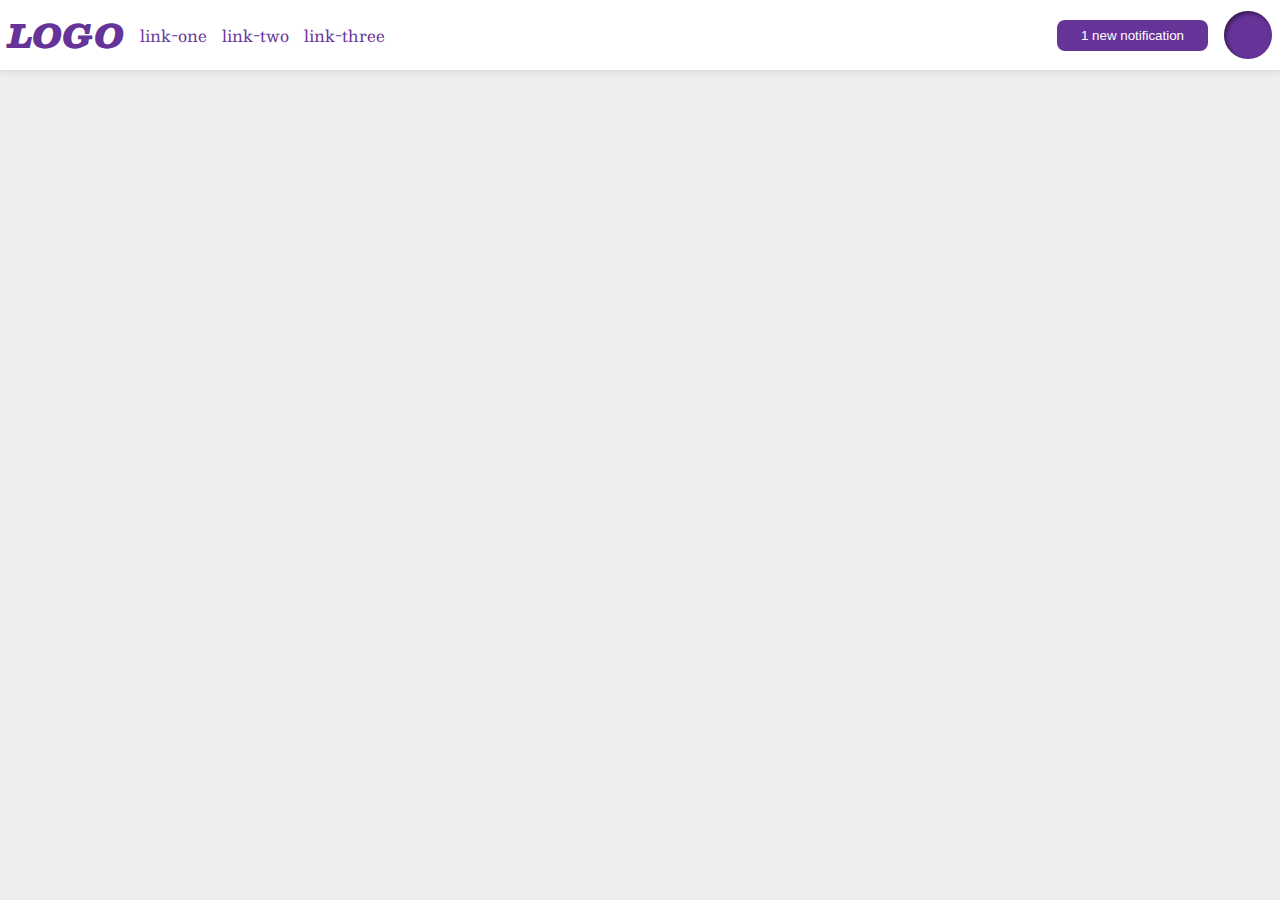
<file: foundations/flex/03-flex-header-2/index.html>
<!DOCTYPE html>
<html lang="en">
  <head>
    <meta charset="UTF-8" />
    <meta http-equiv="X-UA-Compatible" content="IE=edge" />
    <meta name="viewport" content="width=device-width, initial-scale=1.0" />
    <title>Flex Header 2</title>
    <link rel="stylesheet" href="style.css" />
  </head>
  <body>
    <div class="header">
      <div class="left">
        <div class="logo">LOGO</div>
        <ul class="links">
          <li><a href="https://google.com">link-one</a></li>
          <li><a href="https://google.com">link-two</a></li>
          <li><a href="https://google.com">link-three</a></li>
        </ul>
      </div>
      <div class="right">
        <button class="notifications">1 new notification</button>
        <div class="profile-image"></div>
      </div>
    </div>
  </body>
</html>
</file>
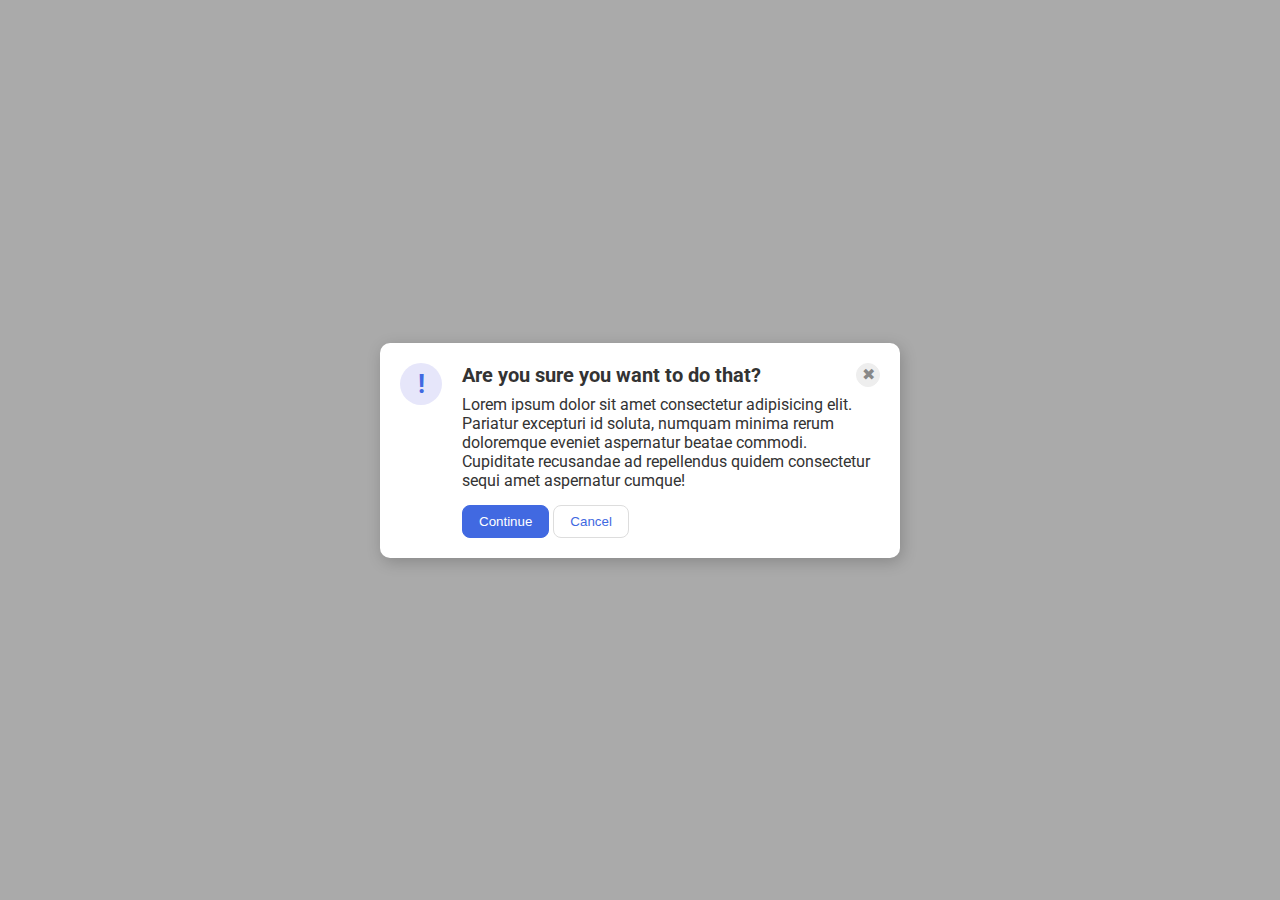
<file: foundations/flex/05-flex-modal/index.html>
<!DOCTYPE html>
<html lang="en">
  <head>
    <meta charset="UTF-8" />
    <meta http-equiv="X-UA-Compatible" content="IE=edge" />
    <meta name="viewport" content="width=device-width, initial-scale=1.0" />
    <link rel="stylesheet" href="style.css" />
    <title>Modal</title>
  </head>
  <body>
    <div class="modal">
      <div class="icon">!</div>
      <div class="content">
        <div class="header">
          Are you sure you want to do that?<button class="close-button">
            ✖
          </button>
        </div>
        <div class="text">
          Lorem ipsum dolor sit amet consectetur adipisicing elit. Pariatur
          excepturi id soluta, numquam minima rerum doloremque eveniet
          aspernatur beatae commodi. Cupiditate recusandae ad repellendus quidem
          consectetur sequi amet aspernatur cumque!
        </div>
        <button class="continue">Continue</button>
        <button class="cancel">Cancel</button>
      </div>
    </div>
  </body>
</html>
</file>
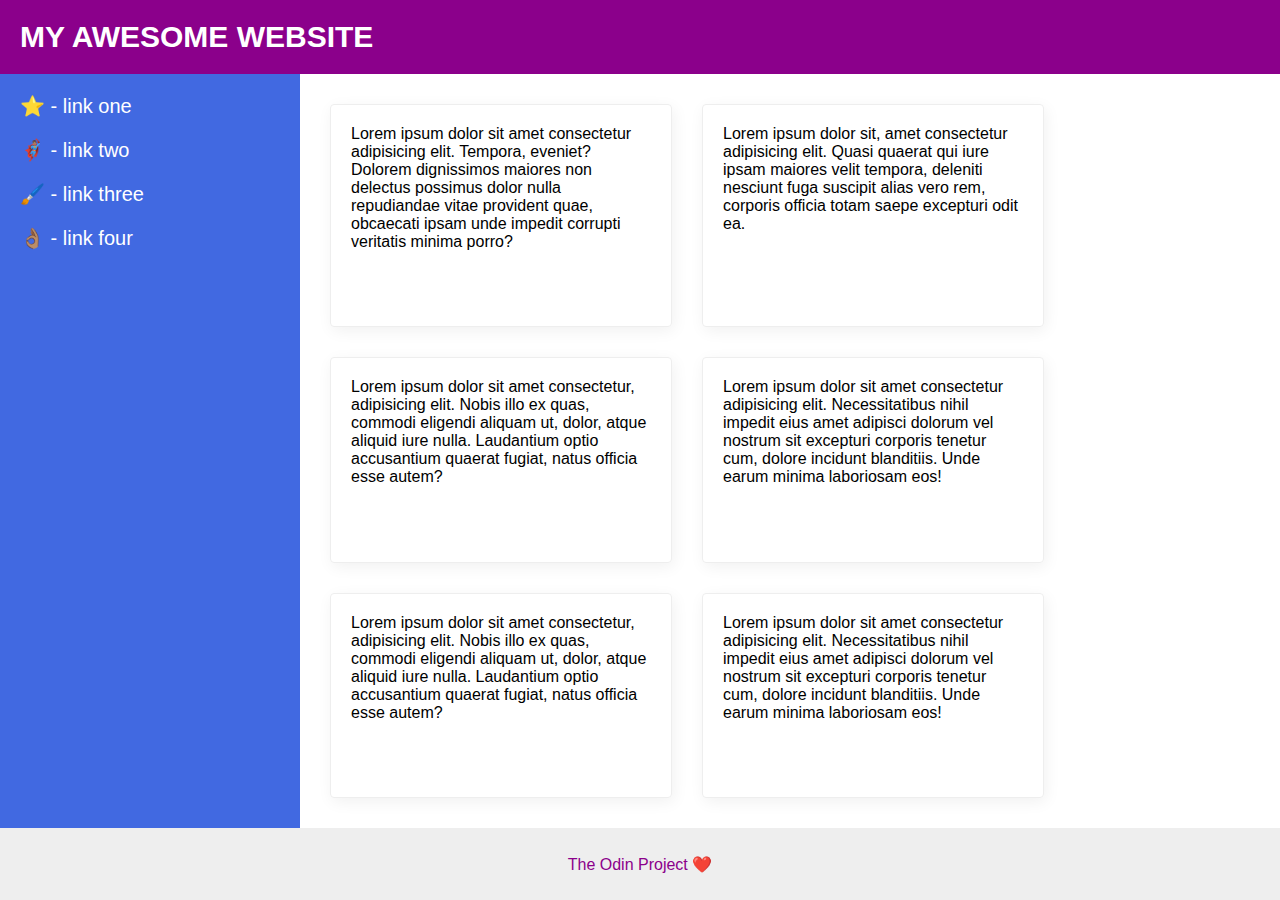
<file: foundations/flex/07-flex-layout-2/index.html>
<!DOCTYPE html>
<html lang="en">
  <head>
    <meta charset="UTF-8" />
    <meta http-equiv="X-UA-Compatible" content="IE=edge" />
    <meta name="viewport" content="width=device-width, initial-scale=1.0" />
    <title>The Holy Grail</title>
    <link rel="stylesheet" href="style.css" />
  </head>
  <body>
    <div class="header">MY AWESOME WEBSITE</div>
    <div class="content">
      <div class="sidebar">
        <ul>
          <li><a href="#">⭐ - link one</a></li>
          <li><a href="#">🦸🏽‍♂️ - link two</a></li>
          <li><a href="#">🖌️ - link three</a></li>
          <li><a href="#">👌🏽 - link four</a></li>
        </ul>
      </div>

      <div class="container">
        <div class="card">
          Lorem ipsum dolor sit amet consectetur adipisicing elit. Tempora,
          eveniet? Dolorem dignissimos maiores non delectus possimus dolor nulla
          repudiandae vitae provident quae, obcaecati ipsam unde impedit
          corrupti veritatis minima porro?
        </div>
        <div class="card">
          Lorem ipsum dolor sit, amet consectetur adipisicing elit. Quasi
          quaerat qui iure ipsam maiores velit tempora, deleniti nesciunt fuga
          suscipit alias vero rem, corporis officia totam saepe excepturi odit
          ea.
        </div>
        <div class="card">
          Lorem ipsum dolor sit amet consectetur, adipisicing elit. Nobis illo
          ex quas, commodi eligendi aliquam ut, dolor, atque aliquid iure nulla.
          Laudantium optio accusantium quaerat fugiat, natus officia esse autem?
        </div>
        <div class="card">
          Lorem ipsum dolor sit amet consectetur adipisicing elit.
          Necessitatibus nihil impedit eius amet adipisci dolorum vel nostrum
          sit excepturi corporis tenetur cum, dolore incidunt blanditiis. Unde
          earum minima laboriosam eos!
        </div>
        <div class="card">
          Lorem ipsum dolor sit amet consectetur, adipisicing elit. Nobis illo
          ex quas, commodi eligendi aliquam ut, dolor, atque aliquid iure nulla.
          Laudantium optio accusantium quaerat fugiat, natus officia esse autem?
        </div>
        <div class="card">
          Lorem ipsum dolor sit amet consectetur adipisicing elit.
          Necessitatibus nihil impedit eius amet adipisci dolorum vel nostrum
          sit excepturi corporis tenetur cum, dolore incidunt blanditiis. Unde
          earum minima laboriosam eos!
        </div>
      </div>
    </div>

    <div class="footer">The Odin Project ❤️</div>
  </body>
</html>
</file>
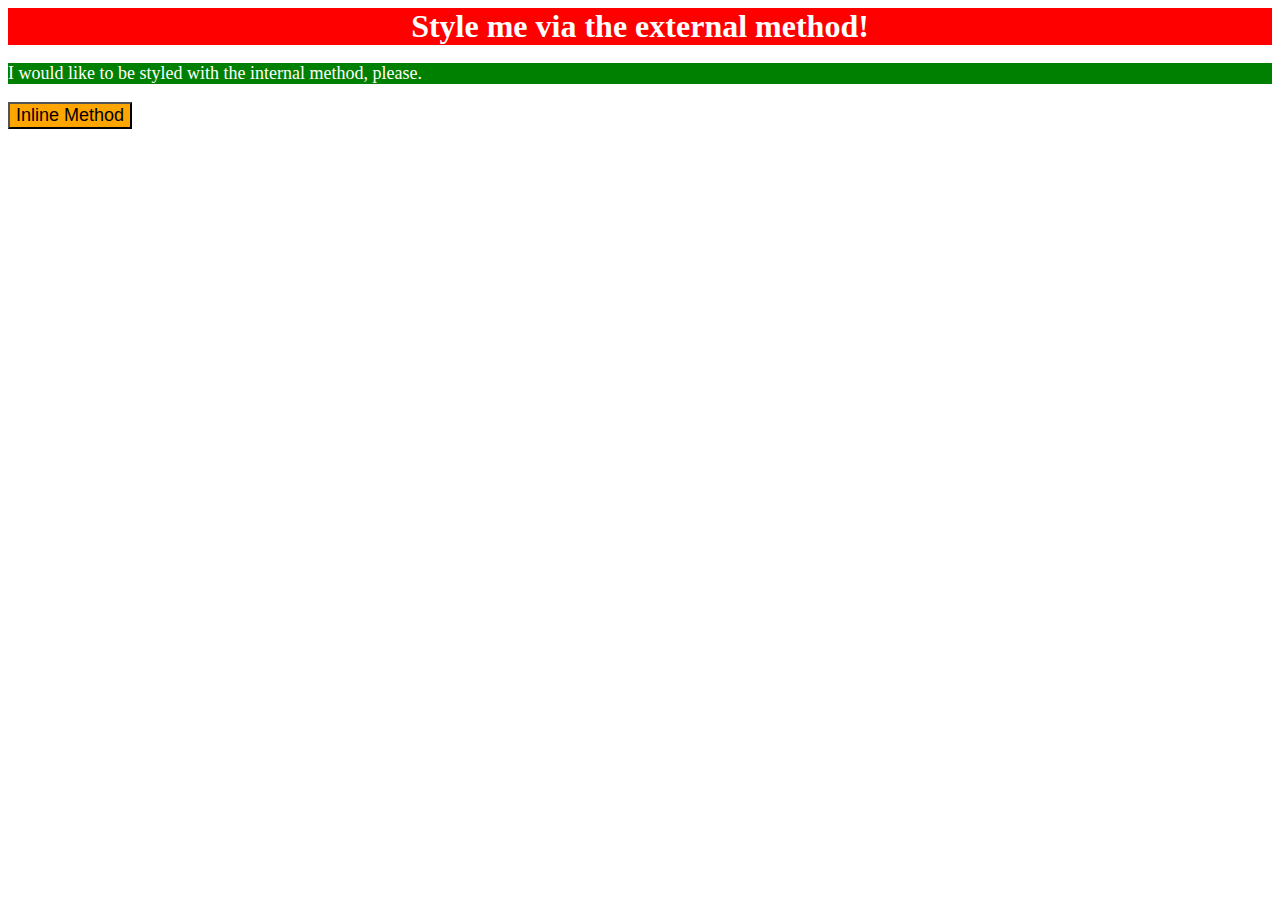
<file: foundations/intro-to-css/01-css-methods/index.html>
<!DOCTYPE html>
<html lang="en">
  <head>
    <meta charset="UTF-8">
    <meta http-equiv="X-UA-Compatible" content="IE=edge">
    <meta name="viewport" content="width=device-width, initial-scale=1.0">
    <title>Methods for Adding CSS</title>
    <link rel="stylesheet" href="styles.css">
    <style>
      p {
        color: white;
        background-color: green;
        font-size: 18px;
      }
    </style>
  </head>
  <body>
    <div>Style me via the external method!</div>
    <p>I would like to be styled with the internal method, please.</p>
    <button style="background-color: orange; font-size: 18px;">Inline Method</button>
  </body>
</html>
</file>
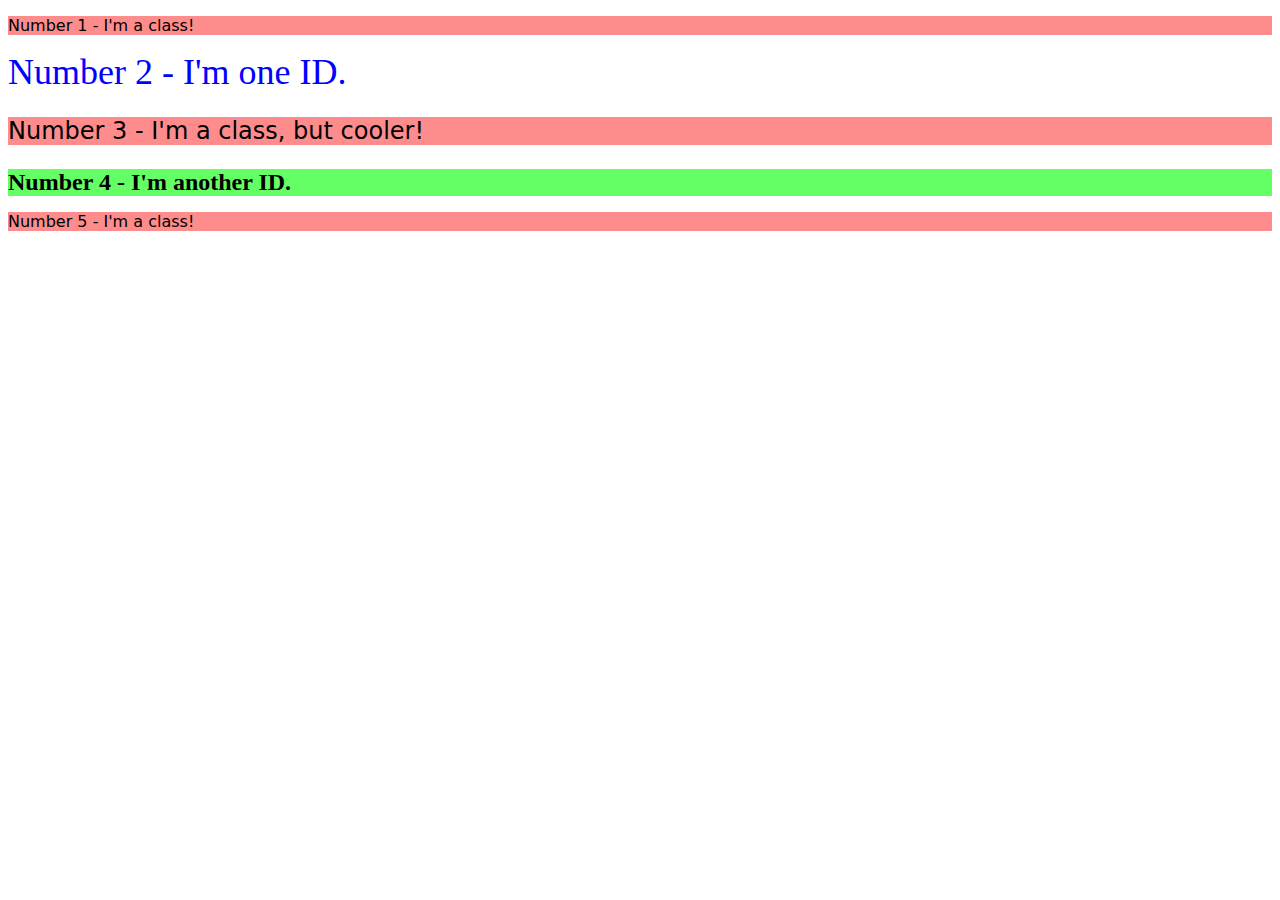
<file: foundations/intro-to-css/02-class-id-selectors/index.html>
<!DOCTYPE html>
<html lang="en">
  <head>
    <meta charset="UTF-8">
    <meta http-equiv="X-UA-Compatible" content="IE=edge">
    <meta name="viewport" content="width=device-width, initial-scale=1.0">
    <title>Class and ID Selectors</title>
    <link rel="stylesheet" href="style.css">
  </head>
  <body>
    <p class="odd">Number 1 - I'm a class!</p>
    <div id="elem-2">Number 2 - I'm one ID.</div>
    <p class="odd font">Number 3 - I'm a class, but cooler!</p>
    <div id="elem-4">Number 4 - I'm another ID.</div>
    <p class="odd">Number 5 - I'm a class!</p>
  </body>
</html>
</file>
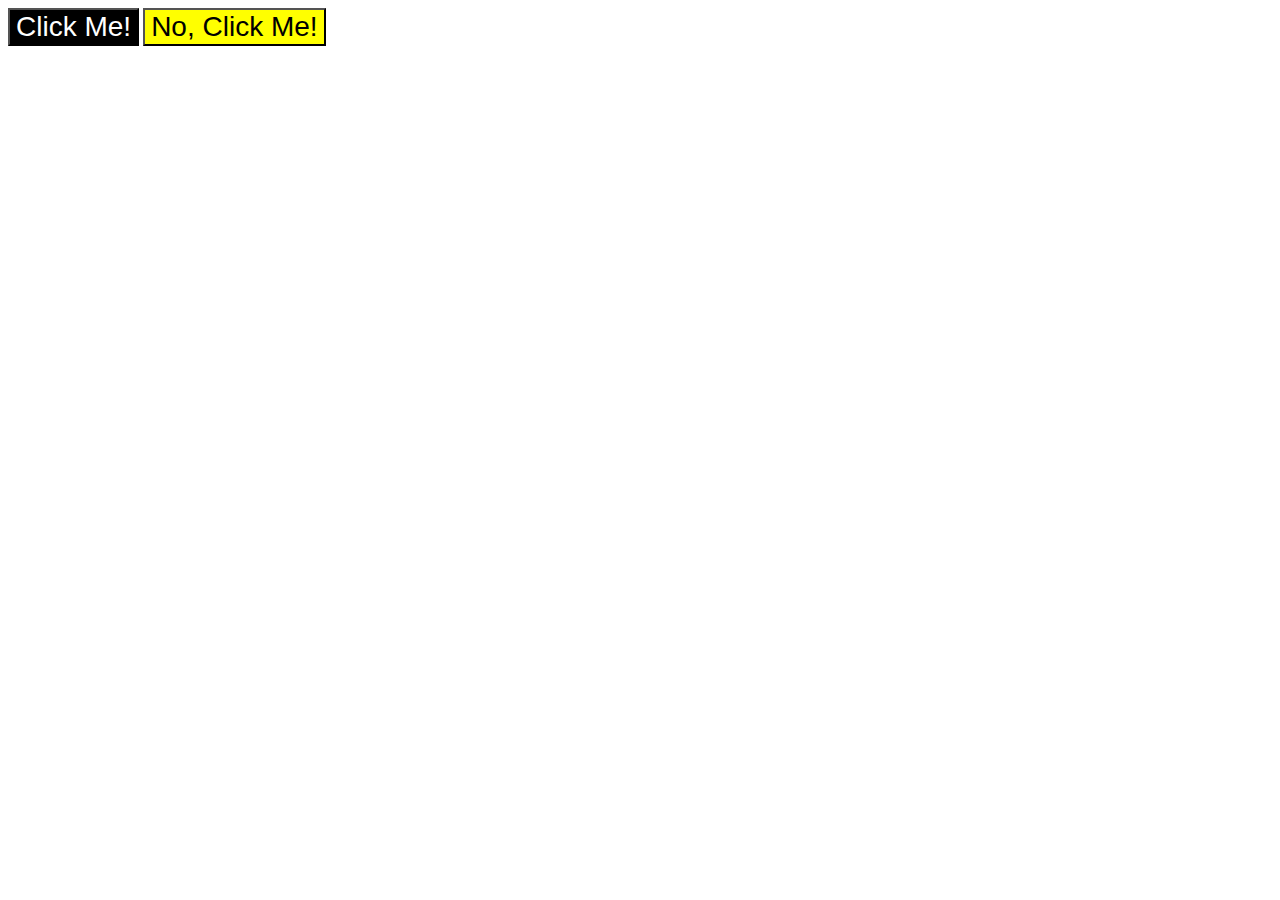
<file: foundations/intro-to-css/03-grouping-selectors/index.html>
<!DOCTYPE html>
<html lang="en">
  <head>
    <meta charset="UTF-8">
    <meta http-equiv="X-UA-Compatible" content="IE=edge">
    <meta name="viewport" content="width=device-width, initial-scale=1.0">
    <title>Grouping Selectors</title>
    <link rel="stylesheet" href="style.css">
  </head>
  <body>
    <button class="black-button">Click Me!</button>
    <button class="yellow-button">No, Click Me!</button>
  </body>
</html>
</file>
<file: foundations/flex/03-flex-header-2/style.css>
/* this is some magical font-importing.  
you'll learn about it later. */
@import url('https://fonts.googleapis.com/css2?family=Besley:ital,wght@0,400;1,900&display=swap');

body {
  margin: 0;
  background: #eee;
  font-family: Besley, serif;
}

.header {
  background: white;
  border-bottom: 1px solid #ddd;
  box-shadow: 0 0 8px rgba(0,0,0,.1);
  display: flex;
  justify-content: space-between;
  padding: 8px;
}

.profile-image {
  background: rebeccapurple;
  box-shadow: inset 2px 2px 4px rgba(0,0,0,.5);
  border-radius: 50%;
  width: 48px;
  height: 48px;
  flex-shrink: 0;
}

.logo {
  color: rebeccapurple;
  font-size: 32px;
  font-weight: 900;
  font-style: italic;
  margin-right: 16px;
}

.left {
  display: flex;
  align-items: center;
}

.right {
  display: flex;
  gap: 16px;
  align-items: center;
}

button {
  border: none;
  border-radius: 8px;
  background: rebeccapurple;
  color: white;
  padding: 8px 24px;
}

a {
  /* this removes the line under our links */
  text-decoration: none;
  color: rebeccapurple;
}

ul {
  list-style-type: none;
  margin: 0;
  padding: 0;
  display: flex;
  gap: 15px;
}
</file>
<file: foundations/flex/05-flex-modal/style.css>
@import url('https://fonts.googleapis.com/css2?family=Roboto:wght@400;700&display=swap');

html, body {
  height: 100%;
}

body {
  font-family: Roboto, sans-serif;
  margin: 0;
  background: #aaa;
  color: #333;
  /* I'll give you this one for free lol */
  display: flex;
  align-items: center;
  justify-content: center;
}

.modal {
  background: white;
  width: 480px;
  border-radius: 10px;
  box-shadow: 2px 4px 16px rgba(0,0,0,.2);
  display: flex;
  gap: 20px;
  padding: 20px;
}

.icon {
  color: royalblue;
  font-size: 26px;
  font-weight: 700;
  background: lavender;
  width: 42px;
  height: 42px;
  border-radius: 50%;
  display: flex;
  align-items: center;
  justify-content: center;
  flex-shrink: 0;
}

.close-button {
  background: #eee;
  border-radius: 50%;
  color: #888;
  font-weight: 400;
  font-size: 16px;
  height: 24px;
  width: 24px;
  display: flex;
  align-items: center;
  justify-content: center;
  border: 1px solid #eee;
  padding: 0;
}

.header {
  font-size: 20px;
  font-weight: bold;
  flex: 1;
  margin-bottom: 8px;
  display: flex;
  justify-content: space-between;
  align-items: center;
  margin-bottom: 8px;
}

.text {
  margin-bottom: 15px;
}

button {
  cursor: pointer;
  padding: 8px 16px;
  border-radius: 8px;
}

button.continue {
  background: royalblue;
  border: 1px solid royalblue;
  color: white;
}

button.cancel {
  background: white;
  border: 1px solid #ddd;
  color: royalblue;
}
</file>
<file: foundations/flex/07-flex-layout-2/style.css>
body {
  font-family: -apple-system, BlinkMacSystemFont, "Segoe UI", Roboto, Oxygen,
    Ubuntu, Cantarell, "Open Sans", "Helvetica Neue", sans-serif;
  margin: 0;
  min-height: 100vh;
  display: flex;
  flex-direction: column;
}

.header {
  padding: 20px;
  background: darkmagenta;
  color: white;
  display: flex;
  align-items: center;
  font-size: 30px;
  font-weight: bold;
}

.content {
  display: flex;
  flex: 1;
}

.container {
  padding: 30px;
  display: flex;
  gap: 30px;
  flex-wrap: wrap;
}

.footer {
  height: 72px;
  background: #eee;
  color: darkmagenta;
  display: flex;
  align-items: center;
  justify-content: center;
}

.sidebar {
  width: 300px;
  background: royalblue;
  box-sizing: border-box;
  flex-shrink: 0;
  padding: 20px;
}

ul {
  margin: 0;
  padding: 0;
  display: flex;
  flex-direction: column;
  gap: 20px;
  list-style: none;
}

a {
  text-decoration: none;
  color: white;
  font-size: 20px;
}

.card {
  border: 1px solid #eee;
  box-shadow: 2px 4px 16px rgba(0, 0, 0, 0.06);
  border-radius: 4px;
  padding: 20px;
  width: 300px;
}
</file>
<file: foundations/intro-to-css/01-css-methods/styles.css>
div {
  color: white;
  background-color: red;
  font-size: 32px;
  font-weight: bold;
  text-align: center;
}
</file>
<file: foundations/intro-to-css/02-class-id-selectors/style.css>
.odd {
    background-color: rgb(255, 140, 140);
    font-family: Verdana, DejaVu Sans, sans-serif;
}

#elem-2 {
    color: rgb(0, 0, 255);
    font-size: 36px;
}

.odd.font {
    font-size: 24px;
}

#elem-4 {
    background-color: rgb(100, 255, 100);
    font-size: 24px;
    font-weight: bold;
}
</file>
<file: foundations/intro-to-css/03-grouping-selectors/style.css>
.black-button {
    background-color: black;
    color: white;
}
.yellow-button {
    background-color: yellow;
}
button {
    font-size: 28px;
    font-family: Helvetica, 'Times New Roman', sans-serif;
}
</file>
